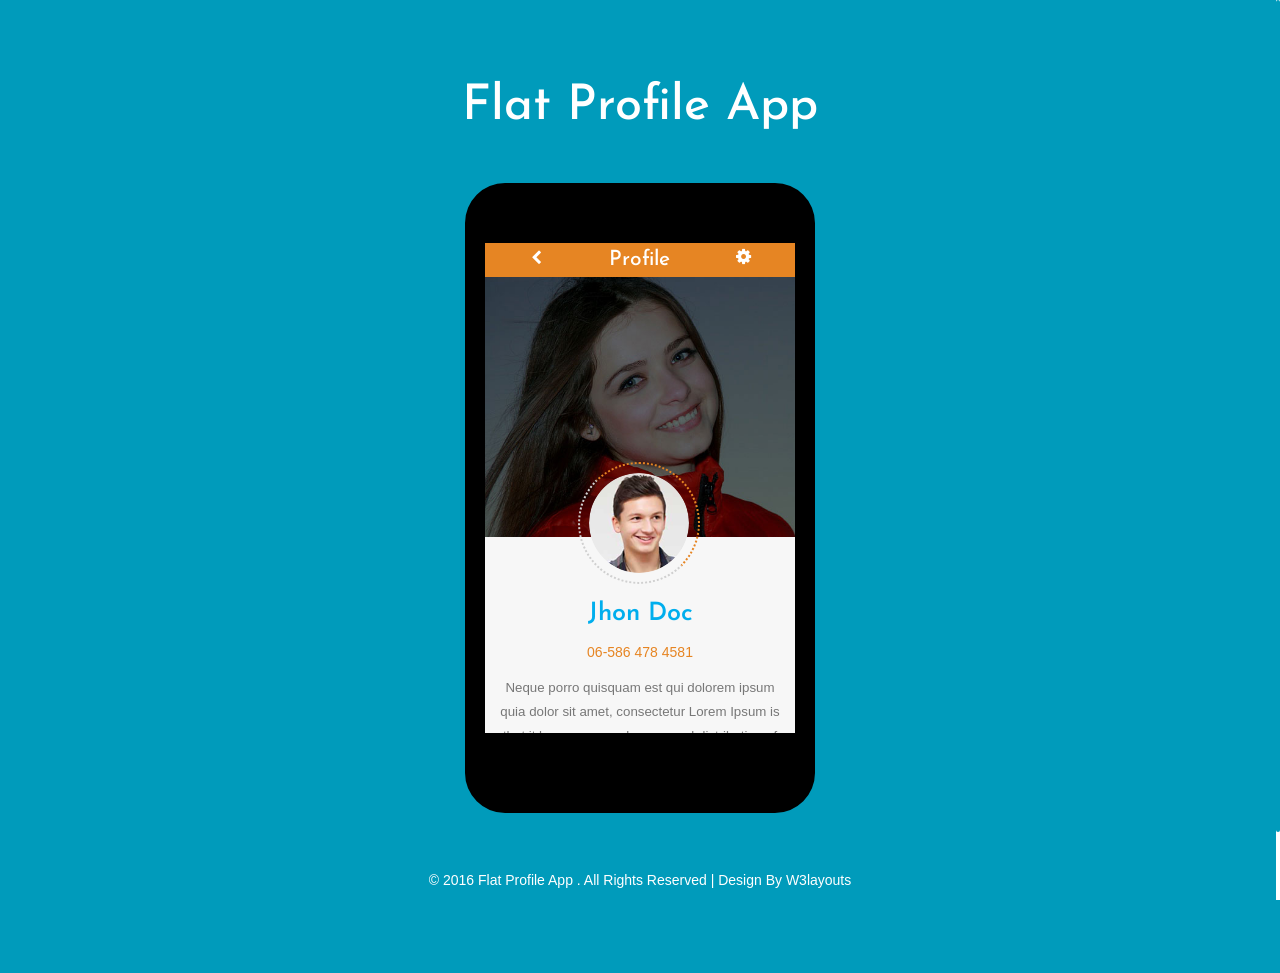
<file: iOS/TestFiles/sample prototype/Assets/flat_profile_app/web/index.html>
<!--A Design by W3layouts
Author: W3layout
Author URL: http://w3layouts.com
License: Creative Commons Attribution 3.0 Unported
License URL: http://creativecommons.org/licenses/by/3.0/
-->
<!DOCTYPE html>
<html lang="en">
    <head>
        <title>Flat Profile App A Mobile App Flat Bootstrap Responsive Website Template | Home :: w3layouts</title>
		<meta name="viewport" content="width=device-width, initial-scale=1">
		<meta http-equiv="Content-Type" content="text/html; charset=utf-8" />
		<meta name="keywords" content="Flat Profile App Responsive web template, Bootstrap Web Templates, Flat Web Templates, Android  Compatible web template, Smartphone Compatible web template, free webdesigns for Nokia, Samsung, LG, SonyEricsson, Motorola web design" />
		<script type="application/x-javascript"> addEventListener("load", function() {setTimeout(hideURLbar, 0); }, false); function hideURLbar(){ window.scrollTo(0,1); } </script>
		<meta charset utf="8">
        <!--font-awesome-css-->
           <link rel="stylesheet" href="css/font-awesome.min.css"> 
		<!--bootstrap-->
			<link href="css/bootstrap.min.css" rel="stylesheet" type="text/css">
		<!--custom css-->
			<link href="css/style.css" rel="stylesheet" type="text/css"/>
        <!--component-css-->
            
		<!--default-js-->
			<script src="js/jquery-2.1.4.min.js"></script>
		<!--bootstrap-js-->
			<script src="js/bootstrap.min.js"></script>
		<!--script-->
    		<link href='//fonts.googleapis.com/css?family=Josefin+Sans:400,700italic,700,600italic,400italic,600,300italic,300,100italic,100' rel='stylesheet' type='text/css'>
    </head>
    <body>
		<div class="fit_main">
			<h1 class="fit_tittle"><a href="index.html">Flat Profile App</a></h1>
			<div class="main_frame">
				<iframe class="frame-border" src="single.html" frameborder="0"></iframe>
			</div>
			<div class="footer">
				<p>&copy; 2016 Flat Profile App . All Rights Reserved | Design By <a href="http://w3layouts.com/">W3layouts</a> </p>
			</div>
		</div>
		<script src="js/jquery.nicescroll.js"></script>
<script src="js/scripts.js"></script>
    </body>
</html>
</file>
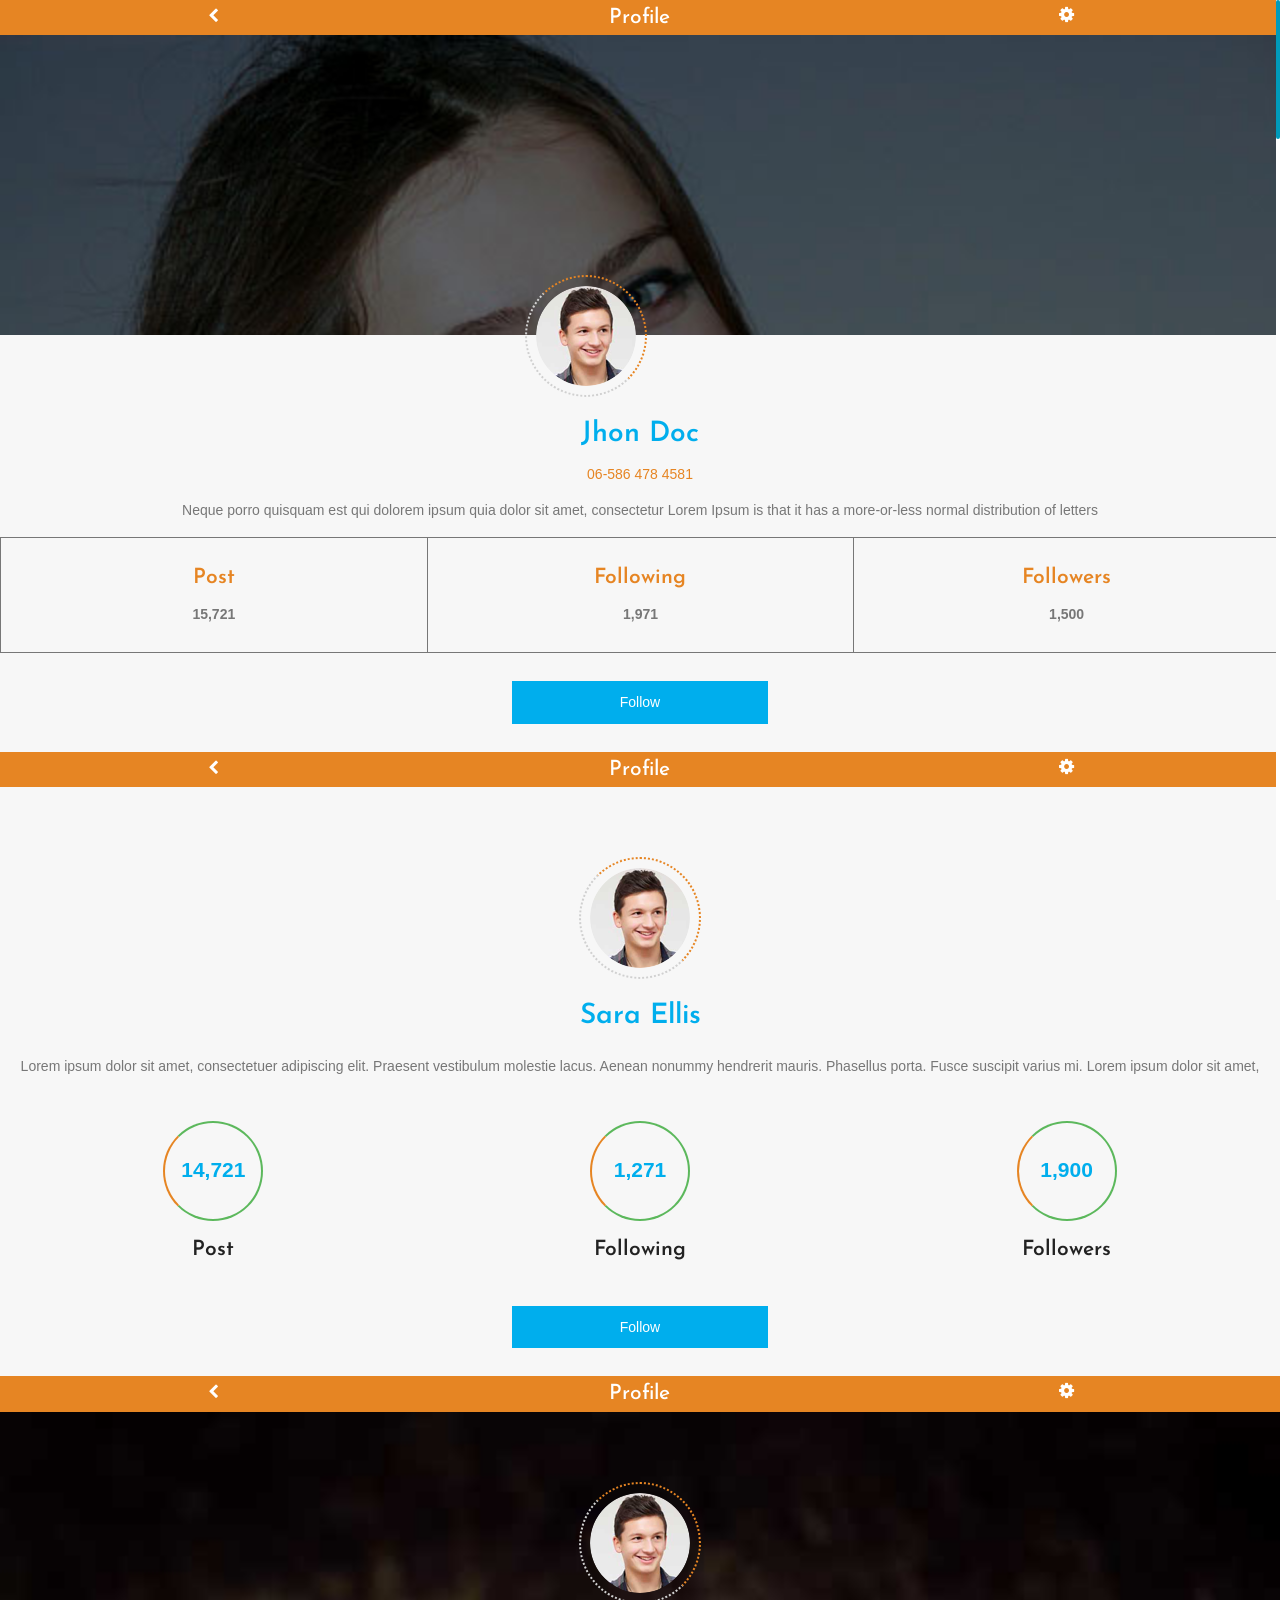
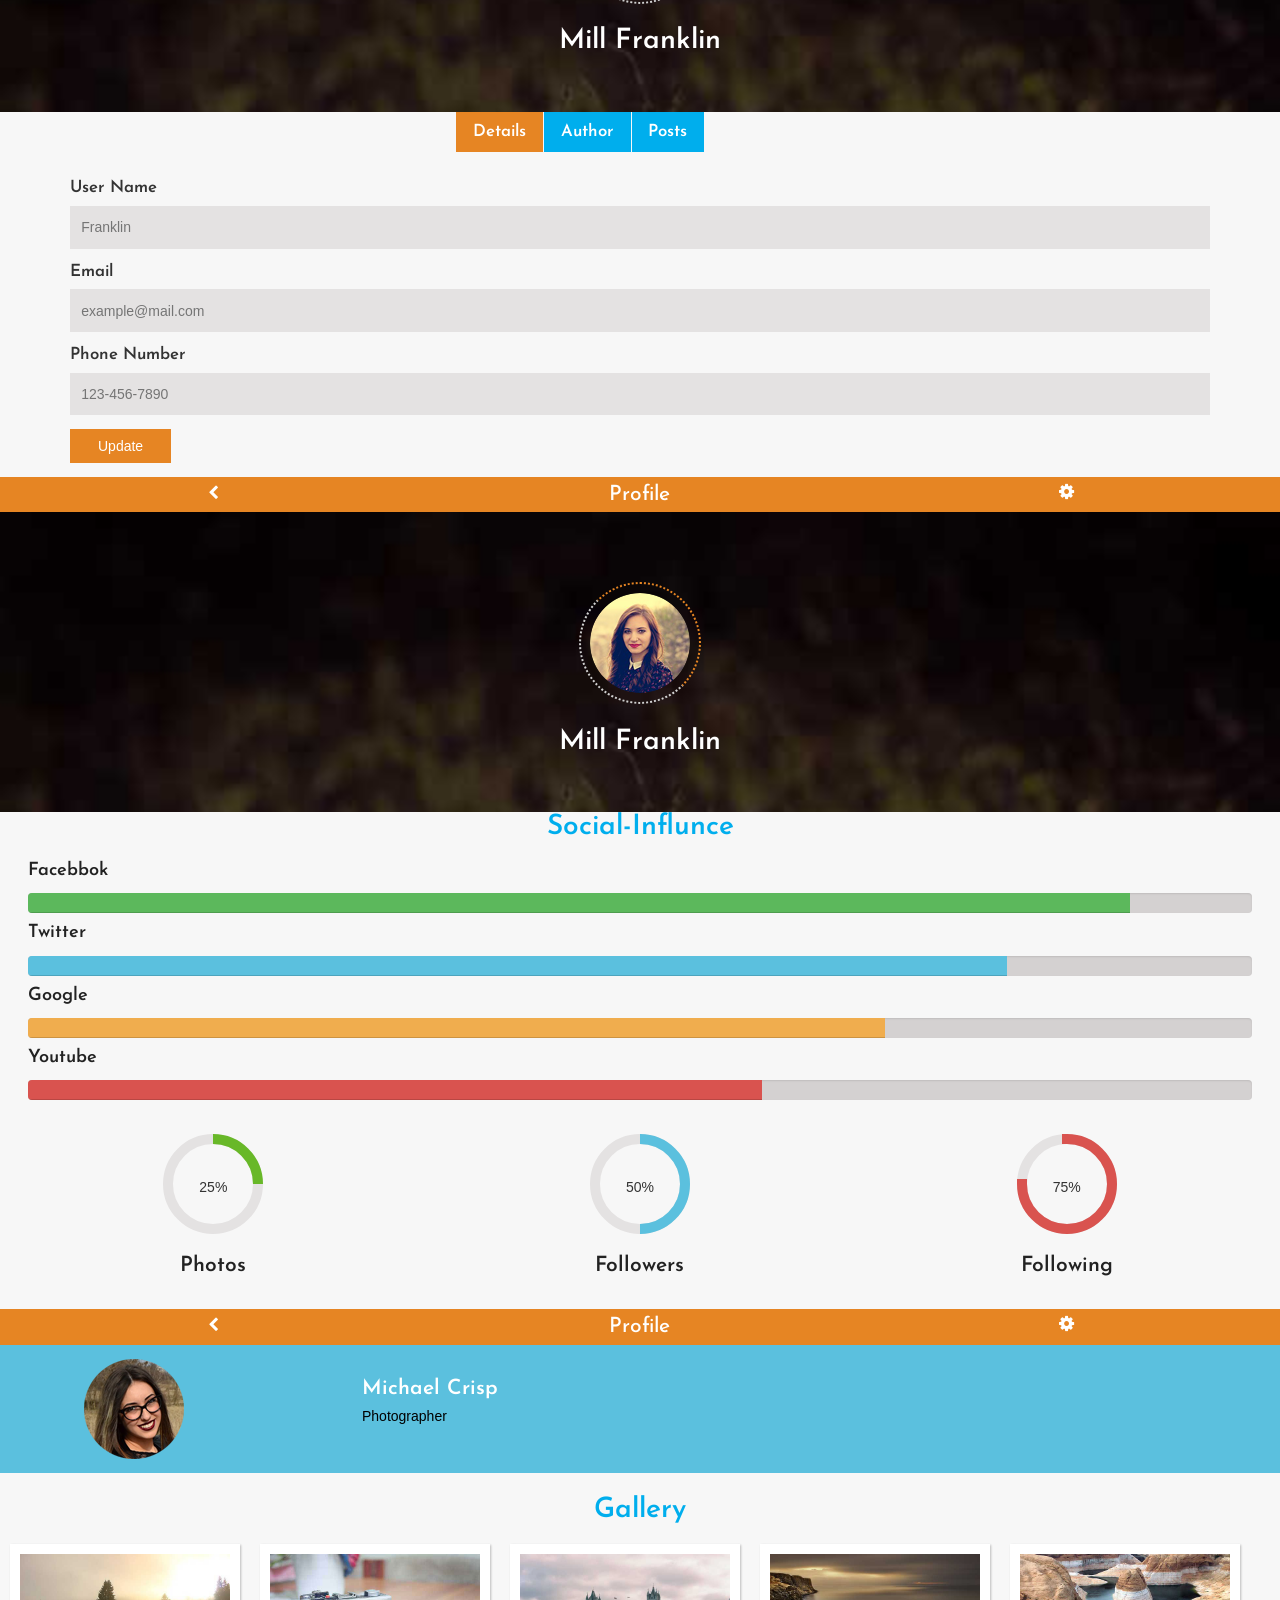
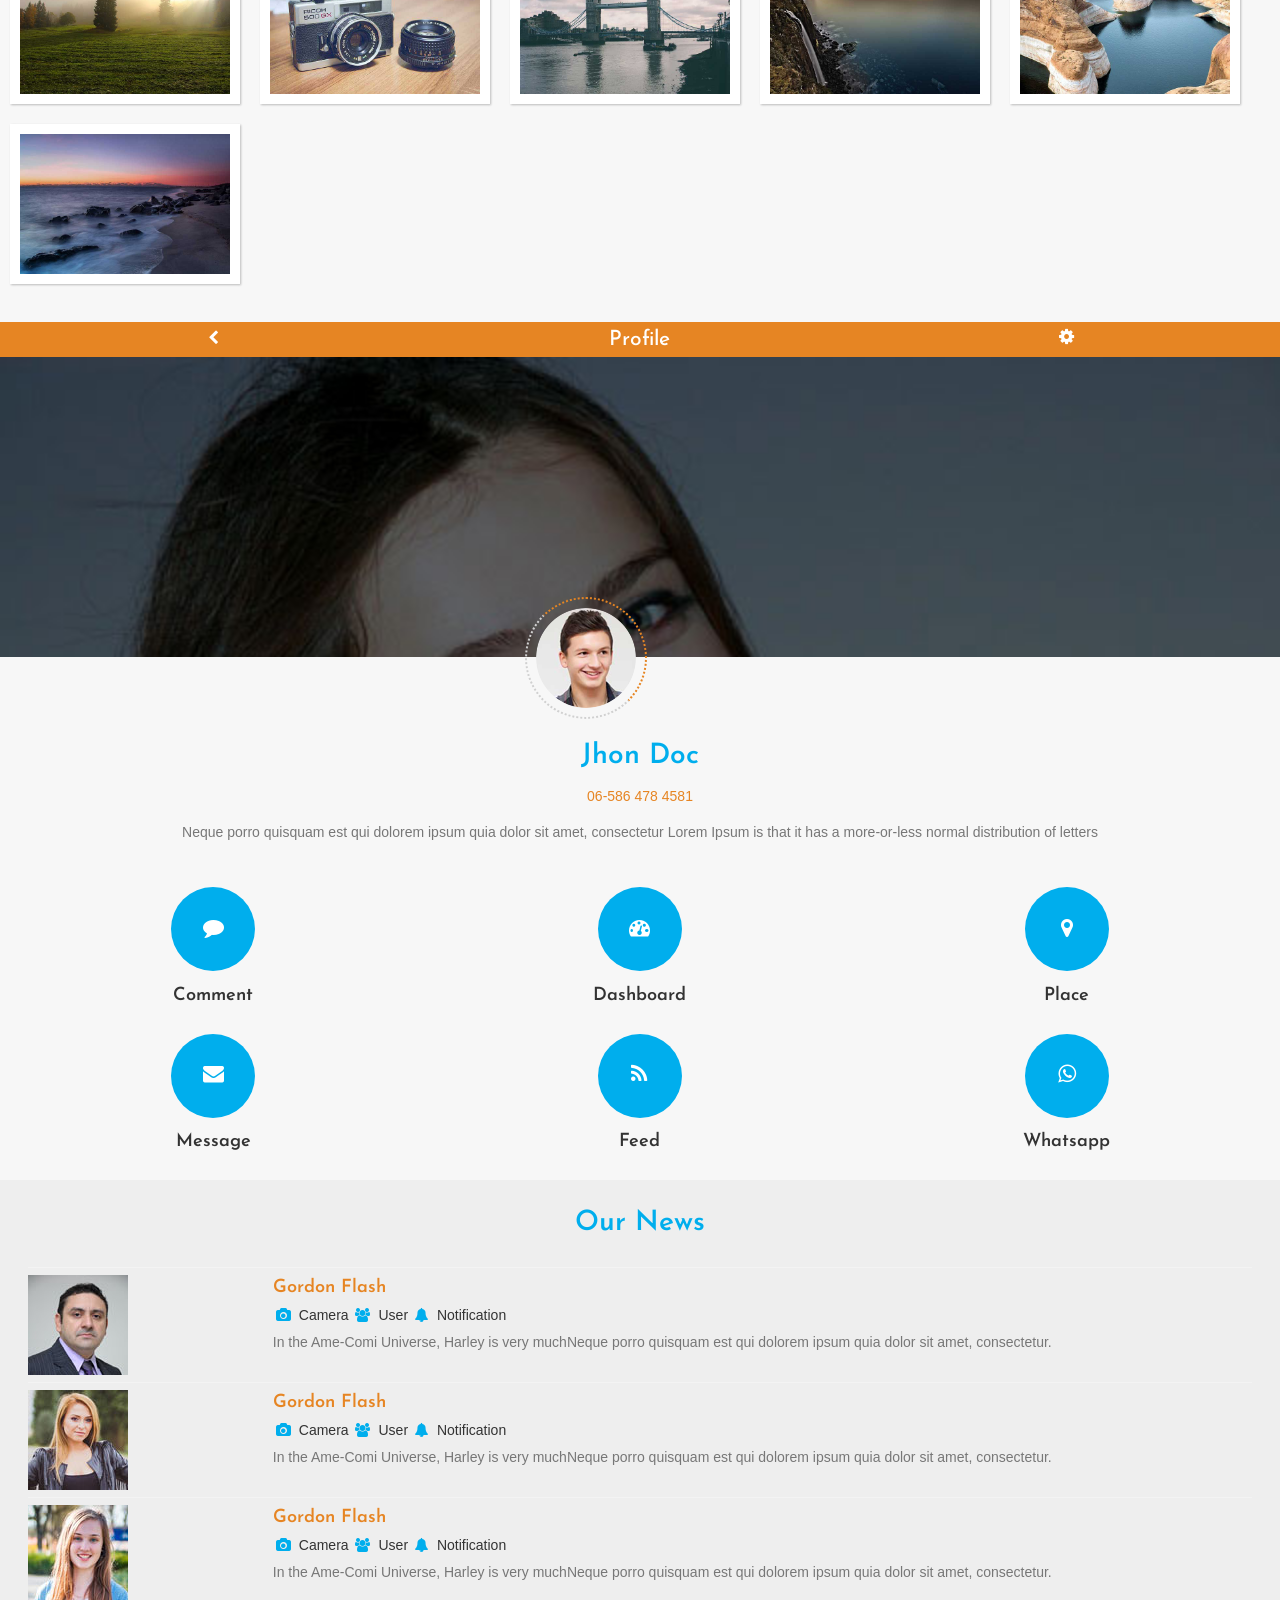
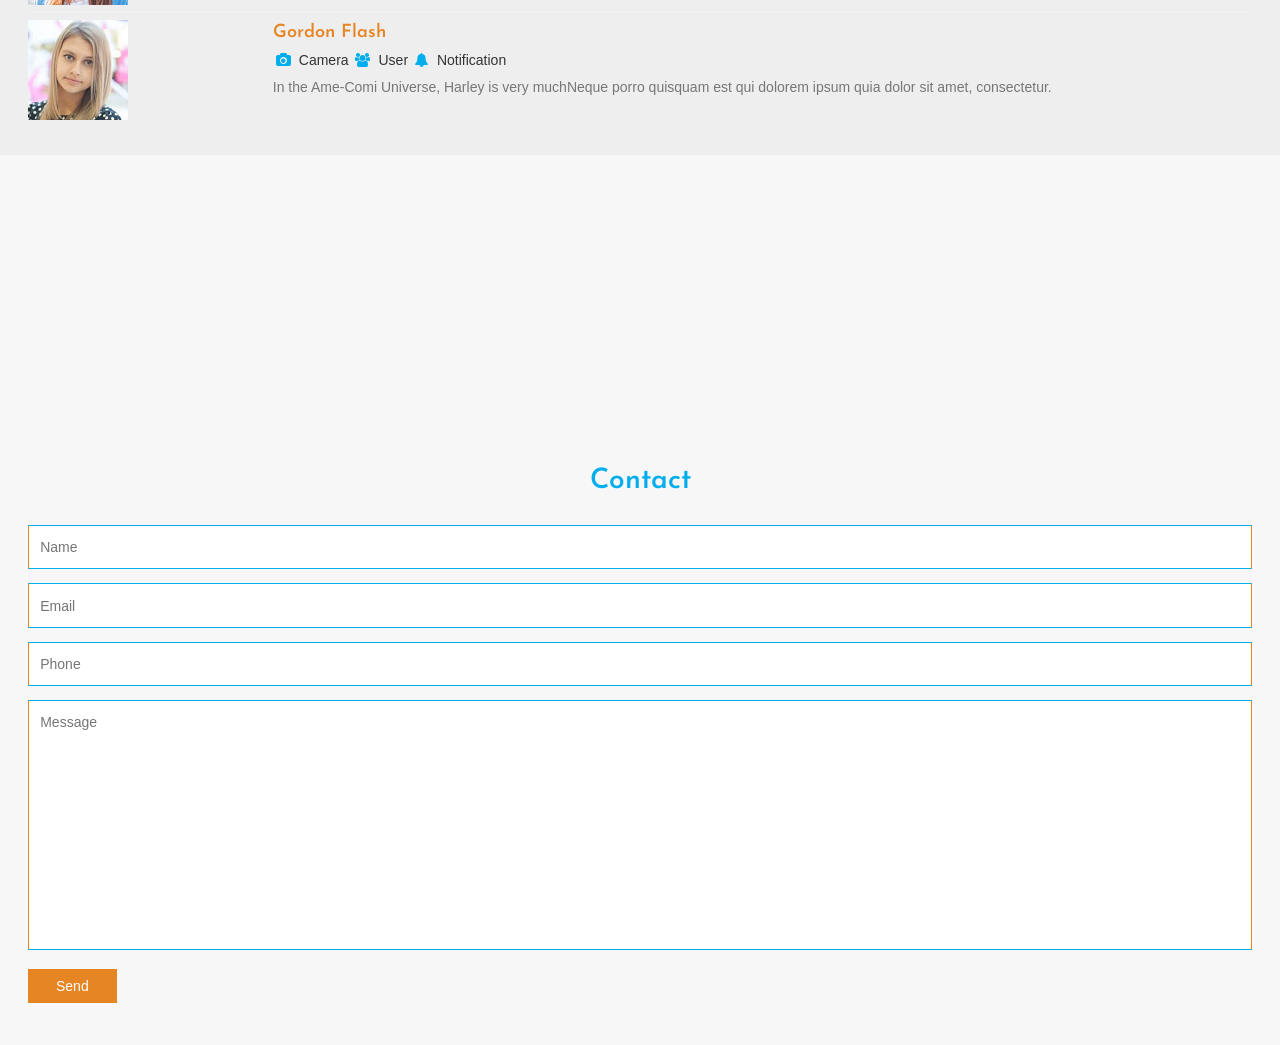
<file: iOS/TestFiles/sample prototype/Assets/flat_profile_app/web/single.html>
<!--A Design by W3layouts
Author: W3layout
Author URL: http://w3layouts.com
License: Creative Commons Attribution 3.0 Unported
License URL: http://creativecommons.org/licenses/by/3.0/
-->
<!DOCTYPE html>
<html lang="en">
<head>
<title>Flat Profile App A Mobile App Flat Bootstrap Responsive Website Template | Single :: w3layouts</title>
<meta name="viewport" content="width=device-width, initial-scale=1">
<meta http-equiv="Content-Type" content="text/html; charset=utf-8" />
<meta name="keywords" content="Flat Profile App Responsive web template, Bootstrap Web Templates, Flat Web Templates, Android  Compatible web template, Smartphone Compatible web template, free webdesigns for Nokia, Samsung, LG, SonyEricsson, Motorola web design" />
<script type="application/x-javascript"> addEventListener("load", function() {setTimeout(hideURLbar, 0); }, false); function hideURLbar(){ window.scrollTo(0,1); } </script>
<meta charset utf="8">
       <!--font-awsome-css-->
<link rel="stylesheet" href="css/font-awesome.min.css"> 
		<!--bootstrap-->
<link href="css/bootstrap.min.css" rel="stylesheet" type="text/css">
		<!--custom css-->
<link href="css/style.css" rel="stylesheet" type="text/css"/>
<!--component-css-->
<script src="js/jquery-2.1.4.min.js"></script>
<script src="js/bootstrap.min.js"></script>
			 <!--script-->
<script src="js/bigSlide.js"></script>
    <script>
		$(document).ready(function() {
		$('.menu-link').bigSlide();
	});
    </script>
            <!--script-->
<script src="js/responsiveslides.min.js"></script>
	 <script>
		$(function () {
		  $("#slider").responsiveSlides({
			auto: true,
			nav: true,
			speed: 500,
			namespace: "callbacks",
			pager: true,
		  });
		});
	  </script>
		<!--script-->
		<script src="js/pie-chart.js" type="text/javascript"></script>
 <script type="text/javascript">

        $(document).ready(function () {
           
			 $('#demo-pie-1').pieChart({
                barColor: '#68b828',
                trackColor: '#E4E2E2',
                lineCap: 'butt',
                lineWidth: 10,
                onStep: function (from, to, percent) {
                    $(this.element).find('.pie-value').text(Math.round(percent) + '%');
                }
            });

            $('#demo-pie-2').pieChart({
                barColor: '#5bc0de',
                trackColor: '#E4E2E2',
                lineCap: 'butt',
                lineWidth: 10,
                onStep: function (from, to, percent) {
                    $(this.element).find('.pie-value').text(Math.round(percent) + '%');
                }
            });

            $('#demo-pie-3').pieChart({
                barColor: '#d9534f',
                trackColor: '#E4E2E2',
                lineCap: 'square',
                lineWidth: 10,
                onStep: function (from, to, percent) {
                    $(this.element).find('.pie-value').text(Math.round(percent) + '%');
                }
            });

           
        });

    </script>
<link href='//fonts.googleapis.com/css?family=Josefin+Sans:400,700italic,700,600italic,400italic,600,300italic,300,100italic,100' rel='stylesheet' type='text/css'>
</head>
<body>
	<div class="body-back">
		<div class="masthead pdng-stn1">
			<div id="menu" class="panel" role="navigation">
				<div class="wrap-content">
					<div class="search">
						<form>
							<input type="search" value="Search" onfocus="this.value = '';" onblur="if (this.value == '') {this.value = 'Search';}" required="">
							<input type="submit" value=" ">
						</form>
					</div> 
					<div class="profile-menu text-center">
						<img class="img-circle border-effect" src="images/pic3.png" alt=" ">
							<h3>Robb Hatman</h3>
								<h4><a href="#">Admin</a></h4>
							<div class="social-icon">
							<ul>
								<li><a href="#" class="facebook"><i class="fa fa-facebook"></i> facebook</a></li>
								<li><a href="#" class="twitter"><i class="fa fa-twitter"></i> twitter</a></li>
								<li><a href="#" class="google"><i class="fa fa-google"></i> google</a></li>
							</ul>
							</div>
					</div>
				</div>
			</div>
			<div class="phone-box wrap push">
				<div class="menu-notify">
					<div class="profile-left">
						<a href="#menu" class="menu-link"><i class="fa fa-chevron-left"></i></a>
					</div>
					<div class="Profile-mid">
						<h5 class="pro-link">Profile</h5>
					</div>
					<div class="Profile-right">
						<div id="dd1" class="wrapper-dropdown-1" tabindex="1"><i class="fa fa-gear"></i>
							<ul class="dropdown">
								<li><a href="#">Edit Profile </a></li>
								<li><a href="#">Help</a></li>
								<li><a href="#">Activity log</a></li>
								<li><a href="#">Log Out</a></li>
							</ul>
								<script type="text/javascript">
															function DropDown(el) {
																this.dd = el;
																this.initEvents();
															}
															DropDown.prototype = {
																initEvents : function() {
																	var obj = this;
												
																	obj.dd.on('click', function(event){
																		$(this).toggleClass('active');
																		event.stopPropagation();
																	});	
																}
															}
															$(function() {
												
																var dd = new DropDown( $('#dd1') );
												
																$(document).click(function() {
																	// all dropdowns
																	$('.wrapper-dropdown-1').removeClass('active');
																});
												
															});
								</script>
						</div>
					</div>
					<div class="clearfix"></div>
				</div>
				<div class="detalis-grids">			
					<div class="details-grid">
					</div>
					<div class="details-shade">
						<div class="details-img">
							<img class="img-circle border-effect1" src="images/pic3.png" alt=" " />
						</div>
						<h3>jhon doc</h3>
						<span>06-586 478 4581</span>
						<p>Neque porro quisquam est qui dolorem ipsum quia dolor sit amet, consectetur Lorem Ipsum is that it has a more-or-less normal distribution of letters</p>
					</div>
					<div class="follow">
						<div class="follow-grids">
							<div class="col-sm-4 follow-left text-center">
								<h4>Post</h4>
								<p>15,721</p>
							</div>
							<div class="col-sm-4 follow-left text-center">
								<h4>Following</h4>
								<p>1,971</p>
							</div>
							<div class="col-sm-4 follow-left text-center">
								<h4>Followers</h4>
								<p>1,500</p>
							</div>
							<div class="clearfix"></div>
						</div>
						<a href="#" class="button hvr-sweep-to-bottom">Follow</a>
					</div>
				</div>
				<div class="menu-notify">
					<div class="profile-left">
						<a href="#menu" class="menu-link"><i class="fa fa-chevron-left"></i></a>
					</div>
					<div class="Profile-mid">
						<h5 class="pro-link">Profile</h5>
					</div>
					<div class="Profile-right">
						<div id="dd2" class="wrapper-dropdown-2" tabindex="1"><i class="fa fa-gear"></i>
							<ul class="dropdown">
								<li><a href="#">Edit Profile </a></li>
								<li><a href="#">Help</a></li>
								<li><a href="#">Activity log</a></li>
								<li><a href="#">Log Out</a></li>
							</ul>
								<script type="text/javascript">
															function DropDown(el) {
																this.dd = el;
																this.initEvents();
															}
															DropDown.prototype = {
																initEvents : function() {
																	var obj = this;
												
																	obj.dd.on('click', function(event){
																		$(this).toggleClass('active');
																		event.stopPropagation();
																	});	
																}
															}
															$(function() {
												
																var dd = new DropDown( $('#dd2') );
												
																$(document).click(function() {
																	// all dropdowns
																	$('.wrapper-dropdown-2').removeClass('active');
																});
												
															});
								</script>
						</div>
					</div>
					<div class="clearfix"></div>
				</div>
				<div class="profile-grids">
					<div class="slider">
						<div class="callbacks_container">
							<ul class="rslides" id="slider">
								<li>	
									<div class="caption">
									<img class="img-circle border-effect1" src="images/pic3.png" alt=" ">
										<h3>Sara Ellis</h3>
										<span>Lorem ipsum dolor sit amet, consectetuer adipiscing elit. Praesent vestibulum molestie lacus. Aenean nonummy hendrerit mauris. Phasellus porta. Fusce suscipit varius mi. Lorem ipsum dolor sit amet, </span>          
										<div class="follow-grds">
											<div class="col-sm-4 follow-grid">
												<div class="follow-top">
													<p>14,721</p>
												</div>
												<h4>Post</h4>
											</div>
											<div class="col-sm-4 follow-grid ">
												<div class="follow-top">
													<p>1,271</p>
												</div>
												<h4>Following</h4>
											</div>
											<div class="col-sm-4 follow-grid">
												<div class="follow-top">
													<p>1,900</p>
												</div>
												<h4>Followers</h4>
											</div>
											<div class="clearfix"></div>
										</div>
										<a href="#" class="button hvr-sweep-to-bottom">Follow</a>
									</div>
								</li>
								<li>
									<div class="caption">
										<img class="img-circle border-effect1" src="images/pic4.png" alt=" ">
										<h3>Victoria Parker</h3>  
										<span>Lorem ipsum dolor sit amet, consectetuer adipiscing elit. Praesent vestibulum molestie lacus. Aenean nonummy hendrerit mauris. Phasellus porta. Fusce suscipit varius mi. Lorem ipsum dolor sit amet, </span>          
										<div class="follow-grds">
											<div class="col-sm-4 follow-grid">
												<div class="follow-top">
													<p>20,021</p>
												</div>
												<h4>Post</h4>
											</div>
											<div class="col-sm-4 follow-grid">
												<div class="follow-top">
													<p>1,671</p>
												</div>
												<h4>Following</h4>
											</div>
											<div class="col-sm-4 follow-grid">
												<div class="follow-top">
													<p>1,300</p>
												</div>
												<h4>Followers</h4>
											</div>
											<div class="clearfix"></div>
										</div>
										<a href="#" class="button hvr-sweep-to-bottom">Follow</a>
									</div>
								</li>
								<li>	
									<div class="caption">
										<img class="img-circle border-effect1" src="images/pic5.png" alt=" ">
										<h3>Sara Ellis</h3>
										<span>Lorem ipsum dolor sit amet, consectetuer adipiscing elit. Praesent vestibulum molestie lacus. Aenean nonummy hendrerit mauris. Phasellus porta. Fusce suscipit varius mi. Lorem ipsum dolor sit amet, </span>          
										<div class="follow-grds">
											<div class="col-sm-4 follow-grid">
												<div class="follow-top">
													<p>15,721</p>
												</div>
												<h4>Post</h4>
											</div>
											<div class="col-sm-4 follow-grid">
												<div class="follow-top">
													<p>1,971</p>
												</div>
												<h4>Following</h4>
											</div>
											<div class="col-sm-4 follow-grid">
												<div class="follow-top">
													<p>1,500</p>
												</div>
												<h4>Followers</h4>
											</div>
											<div class="clearfix"></div>
										</div>
										<a href="#" class="button">Follow</a>
									</div>
								</li>
							</ul>
						</div>
					</div>
				</div>
				<div class="menu-notify">
					<div class="profile-left">
						<a href="#menu" class="menu-link"><i class="fa fa-chevron-left"></i></a>
					</div>
					<div class="Profile-mid">
						<h5 class="pro-link">Profile</h5>
					</div>
					<div class="Profile-right">
						<div id="dd4" class="wrapper-dropdown-4" tabindex="1"><i class="fa fa-gear"></i>
							<ul class="dropdown">
								<li><a href="#">Edit Profile </a></li>
								<li><a href="#">Help</a></li>
								<li><a href="#">Activity log</a></li>
								<li><a href="#">Log Out</a></li>
							</ul>
								<script type="text/javascript">
															function DropDown(el) {
																this.dd = el;
																this.initEvents();
															}
															DropDown.prototype = {
																initEvents : function() {
																	var obj = this;
												
																	obj.dd.on('click', function(event){
																		$(this).toggleClass('active');
																		event.stopPropagation();
																	});	
																}
															}
															$(function() {
												
																var dd = new DropDown( $('#dd4') );
												
																$(document).click(function() {
																	// all dropdowns
																	$('.wrapper-dropdown-4').removeClass('active');
																});
												
															});
								</script>
						</div>
					</div>
					<div class="clearfix"></div>
				</div>
				<!--tab-section-->
					<div class="profile-gids">
						<img class="img-circle border-effect1" src="images/pic3.png" alt=" ">
						<h3>Mill Franklin</h3>  
						<p></p>
					</div>
					<!---tab--->
						<div class="tab-prices">
						<div class="container">
							<div class="bs-example bs-example-tabs" role="tabpanel" data-example-id="togglable-tabs">
								<ul id="myTab" class="nav nav-tabs left-tab" role="tablist">
									<li role="presentation" class="active"><a href="#home" id="home-tab" role="tab" data-toggle="tab" aria-controls="home" aria-expanded="true">Details</a></li>
									<li role="presentation"><a href="#profile" role="tab" id="profile-tab" data-toggle="tab" aria-controls="profile">Author</a></li>
									<li role="presentation"><a href="#profile1" role="tab" id="profile1-tab" data-toggle="tab" aria-controls="profile1">Posts</a></li>
									</ul>
								<div id="myTabContent" class="tab-content">
									<div role="tabpanel" class="tab-pane fade in active" id="home" aria-labelledby="home-tab">
										<div class="profile-content">
											<form>
												<div>
												<h4>User Name</h4>	
												<input type="text" placeholder="Franklin" required="">
												</div>
												<div class="email">
												<h4>Email</h4>	
												<input type="text" placeholder="example@mail.com" required="">
												</div>
												<div>
												<h4>Phone Number</h4>	
												<input type="text" placeholder="123-456-7890" required="">
													<!--<ul class="radio">
														<li> <input type="radio" name="gender" value="male"> Male</li>
														<li><input type="radio" name="gender" value="female"> Female</li>
													</ul>-->
												<input type="submit" value="update">
												</div>
											</form>	
										</div>
									</div>
									<div role="tabpanel" class="tab-pane fade" id="profile" aria-labelledby="profile-tab">
										<div class="tab-grids tab1">
											<div class="col-sm-4 tab-grid">
											<img src="images/1.jpg" alt=" " class="img-responsive">
											</div>
											<div class="col-sm-8 tab-grid1">
												<div class="tab-left">
												<h3>Mill Franklin</h3>
												</div>
												<div class="tab-right">
													<ul>
														<li><a href="#"><i class="fa fa-facebook"></i></a></li>
														<li><a href="#"><i class="fa fa-twitter"></i></a></li>
														<li><a href="#"><i class="fa fa-google"></i></a></li>

													</ul>
												</div>
												<div class="clearfix"></div>
												<p>Lorem ipsum dolor sit amet, consectetuer adipiscing elit. Praesent vestibulum molestie lacus. Aenean nonummy hendrerit mauris. Phasellus porta. Fusce suscipit varius mi. Lorem ipsum dolor sit amet, </p>          
											</div>
											<div class="clearfix"></div>
										</div>
									</div>
									<div role="tabpanel" class="tab-pane fade" id="profile1" aria-labelledby="profile1-tab">
										<div class="tab-grids">
											<div class="col-sm-4 tab-grid">
											<img src="images/2.jpg" alt=" " class="img-responsive">
											</div>
											<div class="col-sm-8 tab-grid1">
												<div class="tab-left">
												<h3>James Robert</h3>
												</div>
												<div class="tab-right">
													<ul>
														<li><a href="#"><i class="fa fa-facebook"></i></a></li>
														<li><a href="#"><i class="fa fa-twitter"></i></a></li>
														<li><a href="#"><i class="fa fa-google"></i></a></li>

													</ul>
												</div>
												<div class="clearfix"></div>
												<p>Lorem ipsum dolor sit amet, consectetuer adipiscing elit. Praesent vestibulum molestie lacus. Aenean nonummy hendrerit mauris. Phasellus porta. Fusce suscipit varius mi. Lorem ipsum dolor sit amet, </p>          
											</div>
											<div class="clearfix"></div>
										</div>
										<div class="tab-grids">
											<div class="col-sm-4 tab-grid">
											<img src="images/1.jpg" alt=" " class="img-responsive">
											</div>
											<div class="col-sm-8 tab-grid1">
												<div class="tab-left">
												<h3>Mill Franklin</h3>
												</div>
												<div class="tab-right">
													<ul>
														<li><a href="#"><i class="fa fa-facebook"></i></a></li>
														<li><a href="#"><i class="fa fa-twitter"></i></a></li>
														<li><a href="#"><i class="fa fa-google"></i></a></li>

													</ul>
												</div>
												<div class="clearfix"></div>
												<p>Lorem ipsum dolor sit amet, consectetuer adipiscing elit. Praesent vestibulum molestie lacus. Aenean nonummy hendrerit mauris. Phasellus porta. Fusce suscipit varius mi. Lorem ipsum dolor sit amet, </p>          
											</div>
											<div class="clearfix"></div>
										</div>
										<div class="tab-grids tab1">
											<div class="col-sm-4 tab-grid">
											<img src="images/3.jpg" alt=" " class="img-responsive">
											</div>
											<div class="col-sm-8 tab-grid1">
												<div class="tab-left">
												<h3>Michael Crisp</h3>
												</div>
												<div class="tab-right">
													<ul>
														<li><a href="#"><i class="fa fa-facebook"></i></a></li>
														<li><a href="#"><i class="fa fa-twitter"></i></a></li>
														<li><a href="#"><i class="fa fa-google"></i></a></li>

													</ul>
												</div>
												<div class="clearfix"></div>
												<p>Lorem ipsum dolor sit amet, consectetuer adipiscing elit. Praesent vestibulum molestie lacus. Aenean nonummy hendrerit mauris. Phasellus porta. Fusce suscipit varius mi. Lorem ipsum dolor sit amet, </p>          
											</div>
											<div class="clearfix"></div>
										</div>
									</div>
								</div>
							</div>
						</div>
					</div>
					<!--tab-->
				<!--tab-section-->
				<!--profile-->
				<div class="menu-notify">
					<div class="profile-left">
						<a href="#menu" class="menu-link"><i class="fa fa-chevron-left"></i></a>
					</div>
					<div class="Profile-mid">
						<h5 class="pro-link">Profile</h5>
					</div>
					<div class="Profile-right">
						<div id="dd3" class="wrapper-dropdown-4" tabindex="1"><i class="fa fa-gear"></i>
							<ul class="dropdown">
								<li><a href="#">Edit Profile </a></li>
								<li><a href="#">Help</a></li>
								<li><a href="#">Activity log</a></li>
								<li><a href="#">Log Out</a></li>
							</ul>
								<script type="text/javascript">
															function DropDown(el) {
																this.dd = el;
																this.initEvents();
															}
															DropDown.prototype = {
																initEvents : function() {
																	var obj = this;
												
																	obj.dd.on('click', function(event){
																		$(this).toggleClass('active');
																		event.stopPropagation();
																	});	
																}
															}
															$(function() {
												
																var dd = new DropDown( $('#dd3') );
												
																$(document).click(function() {
																	// all dropdowns
																	$('.wrapper-dropdown-3').removeClass('active');
																});
												
															});
								</script>
						</div>
					</div>
					<div class="clearfix"></div>
				</div>
				<!--profile-grid-->
					<div class="profile-gids">
						<img class="img-circle border-effect1" src="images/pic4.png" alt=" ">
						<h3>Mill Franklin</h3>  
						<p></p>
					</div>
					<div class="social-influnce">
						<h3>social-influnce</h3>
						<h4>facebbok</h4>
							<div class="progress">
							  <div class="progress-bar progress-bar-success" role="progressbar" aria-valuenow="90" aria-valuemin="0" aria-valuemax="100" style="width: 90%">
								<span class="sr-only">40% Complete (success)</span>
							  </div>
							</div>
						<h4>twitter</h4>
						<div class="progress">
						  <div class="progress-bar progress-bar-info" role="progressbar" aria-valuenow="20" aria-valuemin="0" aria-valuemax="100" style="width: 80%">
							<span class="sr-only">20% Complete</span>
						  </div>
						</div>
						<h4>google</h4>
						<div class="progress">
						  <div class="progress-bar progress-bar-warning" role="progressbar" aria-valuenow="60" aria-valuemin="0" aria-valuemax="100" style="width: 70%">
							<span class="sr-only">60% Complete (warning)</span>
						  </div>
						</div>
						<h4>youtube</h4>
						<div class="progress">
						  <div class="progress-bar progress-bar-danger" role="progressbar" aria-valuenow="80" aria-valuemin="0" aria-valuemax="100" style="width: 60%">
							<span class="sr-only">80% Complete (danger)</span>
						  </div>
						</div>
					</div>
					<div class="skil-grids">
						<div class="col-sm-4 skil-grid">
							<div class="skil-top">
								<div id="demo-pie-1" class="pie-title-center" data-percent="25"> <span class="pie-value"></span> </div>
							</div>
							<h4>Photos</h4>
						</div>
						<div class="col-sm-4 skil-grid">
							<div class="skil-top2">
								<div id="demo-pie-2" class="pie-title-center" data-percent="50"> <span class="pie-value"></span> </div>
							</div>
							<h4>Followers</h4>
						</div>
						<div class="col-sm-4 skil-grid">
							<div class="skil-top3">
							<div id="demo-pie-3" class="pie-title-center" data-percent="75"> <span class="pie-value"></span> </div>
							</div>
							<h4>Following</h4>
						</div>
						<div class="clearfix"></div>
					</div>
				<!--profile-grid-->
				<div class="menu-notify">
					<div class="profile-left">
						<a href="#menu" class="menu-link"><i class="fa fa-chevron-left"></i></a>
					</div>
					<div class="Profile-mid">
						<h5 class="pro-link">Profile</h5>
					</div>
					<div class="Profile-right">
						<div id="dd5" class="wrapper-dropdown-4" tabindex="1"><i class="fa fa-gear"></i>
							<ul class="dropdown">
								<li><a href="#">Edit Profile </a></li>
								<li><a href="#">Help</a></li>
								<li><a href="#">Activity log</a></li>
								<li><a href="#">Log Out</a></li>
							</ul>
								<script type="text/javascript">
															function DropDown(el) {
																this.dd = el;
																this.initEvents();
															}
															DropDown.prototype = {
																initEvents : function() {
																	var obj = this;
												
																	obj.dd.on('click', function(event){
																		$(this).toggleClass('active');
																		event.stopPropagation();
																	});	
																}
															}
															$(function() {
												
																var dd = new DropDown( $('#dd5') );
												
																$(document).click(function() {
																	// all dropdowns
																	$('.wrapper-dropdown-5').removeClass('active');
																});
												
															});
								</script>
						</div>
					</div>
					<div class="clearfix"></div>
				</div>
				<div class="profile-grid5">
					<div class="profile-grid5-top">
						<div class="profile-grid5-left">
							<img src="images/pic5.png" alt=" ">
						</div>
						<div class="profile-grid5-right">
							<h4>Michael Crisp</h4>
							<p>Photographer</p>
						</div>
						<div class="clearfix"></div>
					</div>
					<div class="gallery">
						<h2>gallery</h2>
						<div class="col-md-4 port-grids view view-fourth">
							<img src="images/img1.jpg" class="img-responsive" alt=""/>
							<div class="mask">
								<p>profile</p>
							</div>
						</div>
						<div class="col-md-4 port-grids view view-fourth">
							<img src="images/img2.jpg" class="img-responsive" alt=""/>
							<div class="mask">
								<p>profile</p>
							</div>
						</div>
						<div class="col-md-4 port-grids view view-fourth">
							<img src="images/img3.jpg" class="img-responsive" alt=""/>
							<div class="mask">
								<p>profile</p>
							</div>
						</div>
						<div class="col-md-4 port-grids view view-fourth">
							<img src="images/img4.jpg" class="img-responsive" alt=""/>
							<div class="mask">
								<p>profile</p>
							</div>
						</div>
						<div class="col-md-4 port-grids view view-fourth">
							<img src="images/img5.jpg" class="img-responsive" alt=""/>
							<div class="mask">
								<p>profile</p>
							</div>
						</div>
						<div class="col-md-4 port-grids view view-fourth">
							<img src="images/img6.jpg" class="img-responsive" alt=""/>
							<div class="mask">
								<p>profile</p>
							</div>
						</div>
						<div class="clearfix"></div>
					</div>
				</div>
				<div class="menu-notify">
					<div class="profile-left">
						<a href="#menu" class="menu-link"><i class="fa fa-chevron-left"></i></a>
					</div>
					<div class="Profile-mid">
						<h5 class="pro-link">Profile</h5>
					</div>
					<div class="Profile-right">
						<div id="dd6" class="wrapper-dropdown-4" tabindex="1"><i class="fa fa-gear"></i>
							<ul class="dropdown">
								<li><a href="#">Edit Profile </a></li>
								<li><a href="#">Help</a></li>
								<li><a href="#">Activity log</a></li>
								<li><a href="#">Log Out</a></li>
							</ul>
								<script type="text/javascript">
															function DropDown(el) {
																this.dd = el;
																this.initEvents();
															}
															DropDown.prototype = {
																initEvents : function() {
																	var obj = this;
												
																	obj.dd.on('click', function(event){
																		$(this).toggleClass('active');
																		event.stopPropagation();
																	});	
																}
															}
															$(function() {
												
																var dd = new DropDown( $('#dd6') );
												
																$(document).click(function() {
																	// all dropdowns
																	$('.wrapper-dropdown-6').removeClass('active');
																});
												
															});
								</script>
						</div>
					</div>
					<div class="clearfix"></div>
				</div>
				<div class="detalis-grids">			
					<div class="details-grid">
					</div>
					<div class="details-shade">
						<div class="details-img">
							<img class="img-circle border-effect1" src="images/pic3.png" alt=" " />
						</div>
						<h3>jhon doc</h3>
						<span>06-586 478 4581</span>
						<p>Neque porro quisquam est qui dolorem ipsum quia dolor sit amet, consectetur Lorem Ipsum is that it has a more-or-less normal distribution of letters</p>
					</div>
					<div class="icons">
						<div class="icons-grids">
							<div class="col-sm-4 icons-grid">
								<div class="icon1">
									<i class="fa fa-comment"></i>
								</div>
								<h5>comment</h5>
							</div>
							<div class="col-sm-4 icons-grid">
								<div class="icon1">
								<i class="fa fa-dashboard"></i>
								</div>
								<h5>dashboard</h5>
							</div>
							<div class="col-sm-4 icons-grid">
									<div class="icon1">
									<i class="fa fa-map-marker"></i>
									</div>
								<h5>place</h5>
							</div>
							<div class="clearfix"></div>
						</div>
						<div class="icons-grids">
							<div class="col-sm-4 icons-grid">
								<div class="icon1">
									<i class="fa fa-envelope"></i>
								</div>
								<h5>message</h5>
							</div>
							<div class="col-sm-4 icons-grid">
								<div class="icon1">
								<i class="fa fa-feed"></i>
								</div>
								<h5>feed</h5>
							</div>
							<div class="col-sm-4 icons-grid">
									<div class="icon1">
									<i class="fa fa-whatsapp"></i>
									</div>
								<h5>whatsapp</h5>
							</div>
							<div class="clearfix"></div>
						</div>
					</div>
					<div class="posts-grids">
						<h2>Our news</h2>
							<div class="post-grid1">
								<div class="post-pic">
								    <img src="images/n1.jpg" class="img-responsive" alt="">
								</div>
								<div class="post-pic-text">
									<a href="#">Gordon Flash</a>
										<ul class="comt">
											<li><i class="fa fa-camera"></i>camera</li>
											<li><i class="fa fa-users"></i>user</li>
											<li><i class="fa fa-bell"></i>notification</li>
										</ul>
										 <p>In the Ame-Comi Universe, Harley is very muchNeque porro quisquam est qui dolorem ipsum quia dolor sit amet, consectetur.</p>
								</div>
								<div class="clearfix"></div>
							</div><div class="post-grid1">
								<div class="post-pic">
								    <img src="images/n2.jpg" class="img-responsive" alt="">
								</div>
								<div class="post-pic-text">
									<a href="#">Gordon Flash</a>
										<ul class="comt">
											<li><i class="fa fa-camera"></i>camera</li>
											<li><i class="fa fa-users"></i>user</li>
											<li><i class="fa fa-bell"></i>notification</li>
										</ul>
										 <p>In the Ame-Comi Universe, Harley is very muchNeque porro quisquam est qui dolorem ipsum quia dolor sit amet, consectetur.</p>
								</div>
								<div class="clearfix"></div>
							</div>
							<div class="post-grid1">
								<div class="post-pic">
								    <img src="images/n3.jpg" class="img-responsive" alt="">
								</div>
								<div class="post-pic-text">
									<a href="#">Gordon Flash</a>
										<ul class="comt">
											<li><i class="fa fa-camera"></i>camera</li>
											<li><i class="fa fa-users"></i>user</li>
											<li><i class="fa fa-bell"></i>notification</li>
										</ul>
										 <p>In the Ame-Comi Universe, Harley is very muchNeque porro quisquam est qui dolorem ipsum quia dolor sit amet, consectetur.</p>
								</div>
								<div class="clearfix"></div>
							</div>
							<div class="post-grid1">
								<div class="post-pic">
								    <img src="images/n4.jpg" class="img-responsive" alt="">
								</div>
								<div class="post-pic-text">
									<a href="#">Gordon Flash</a>
										<ul class="comt">
											<li><i class="fa fa-camera"></i>camera</li>
											<li><i class="fa fa-users"></i>user</li>
											<li><i class="fa fa-bell"></i>notification</li>
										</ul>
										 <p>In the Ame-Comi Universe, Harley is very muchNeque porro quisquam est qui dolorem ipsum quia dolor sit amet, consectetur.</p>
								</div>
								<div class="clearfix"></div>
							</div>
										   
					</div>
					<div class="google-map">
					<iframe src="https://www.google.com/maps/embed?pb=!1m18!1m12!1m3!1d130575973.84343986!2d177.81913316568418!3d2.8560417748882556!2m3!1f0!2f0!3f0!3m2!1i1024!2i768!4f13.1!3m3!1m2!1s0x54eab584e432360b%3A0x1c3bb99243deb742!2sUnited+States!5e0!3m2!1sen!2sin!4v1458889467193"  frameborder="0" style="border:0" allowfullscreen></iframe>
					</div>
					<div class="contact">
						<h2>contact</h2>
						<form>
							<input type="text" placeholder="Name" required="">
							<input type="text" class="mail" placeholder="Email" required="">
							<input type="text" placeholder="Phone" required="">
							<textarea placeholder="Message"></textarea>
							<input type="submit" value="send">
						</form>
					</div>
				</div>
			</div>
		</div>
	</div>
<script src="js/jquery.nicescroll.js"></script>
<script src="js/scripts.js"></script>
</body>
</html>
</file>
<file: iOS/TestFiles/sample prototype/Assets/flat_profile_app/web/css/style.css>
/*
Author: W3layout
Author URL: http://w3layouts.com
License: Creative Commons Attribution 3.0 Unported
License URL: http://creativecommons.org/licenses/by/3.0/
*/
h4, h5, h6,
h1, h2, h3 {margin: 0;}
ul, ol, li{margin: 0; padding: 0;}
p {margin: 0;padding: 0;}
body{	
	background:#009bbb;
	font-family: 'Open Sans', sans-serif;
	margin:0;
	background-size:cover;
	padding:0;
}
/*--fonts--*/
h1,h2,h3,h4,h5,h6{
       font-family: 'Josefin Sans', sans-serif; 
}
.side-nav.leftside-navigation {
    top: 64px;
    overflow: hidden;
}
.frame-border {
    width: 350px;
    height: 630px;
    outline: none;
    border: solid 20px #000000;
    border-radius: 40px;
    border-bottom: solid 80px #000;
    border-top: solid 60px #000;
}
h1.fit_tittle a{
	text-decoration:none;
	color:#fff;
	text-align:center;
}
h1.fit_tittle{
	text-align:center;
	margin-bottom:1em;	
	font-size:3.5em;
    text-transform: capitalize;
	font-family: 'Josefin Sans', sans-serif;
}
.fit_main{
	padding:80px 0;
}
.footer p{
	color:#fff;
	font-size:14px;
	line-height:1.8em;
	text-align:center;
	margin-top:50px;
}
.footer p a{
	color:#fff;
}
.footer p a:hover{
text-decoration:underline;
}
/*--status-bar--*/
.body-back{
    background: #f7f7f7;
	font-family: 'Open Sans', sans-serif;
    margin: 0;

	}
.phn-status-bar{
    padding: 5px 0;
    background: #e68523 !important;
}
.float-stn1{
    width: 33.3333333%;
    float: left;
}
.wrap {
position:relative;
}

.re-styl1 {
    color: #fff;
    font-size: 16px;
}
.time {
    text-align: center;
}
.time p {
    color: #fff;
    font-family: sans-serif;
    font-weight: 300;
    font-size: 15px;
}
.blutot-battery ul {
    list-style-type: none;
}
.blutot-battery ul li {
    display: inline-block;
}
.blutot-battery {
    text-align: center;
}
.blutot-battery li {
    color: #fff;
    font-family: sans-serif;
    font-weight: 300;
    font-size: 15px;
}
.fitness-app{
    background:#5d345a !important;
	}
.fitness-app h1{
	font-size:36px;
	text-align:center;
	display:none;
}
.fitness-app h1 a {
    color: #fff;
    text-decoration: none;
}
.clock ul li { 
    display: inline;
    font-size: 15px;
    text-align: center;
    color: #fff; 
}
.Profile-mid {
    float: left;
    width: 33.333%;
    text-align: center;
}
.profile-left {
    float: left;
    width: 33.3333%;
    text-align: center;
}
h5.pro-link {
    text-align: center;
    color: #fff;
    font-size: 21px;
}
.Profile-right {
    float: right;
    width: 33.3333%;
    text-align: center;
}
.Profile-right i{
    font-size: 18px;
    color: #fff;
}
.profile-left i{
    font-size: 15px;
    color: #fff;
}
.wrapper-dropdown-2,.wrapper-dropdown-3,.wrapper-dropdown-1,.wrapper-dropdown-4,.wrapper-dropdown-5,.wrapper-dropdown-6 {
    position: relative;
	outline: none;
    cursor: pointer;
}
.wrapper-dropdown-1 .dropdown ,.wrapper-dropdown-3 .dropdown,.wrapper-dropdown-4 .dropdown,.wrapper-dropdown-2 .dropdown ,.wrapper-dropdown-5 .dropdown {
	width:171px;
	top:29px;
    position: absolute;
    right: 17%;
    -webkit-transition: all 0.5s ease-out;
    -moz-transition: all 0.5s ease-out;
    -ms-transition: all 0.5s ease-out;
    -o-transition: all 0.5s ease-out;
    transition: all 0.5s ease-out;
    list-style: none;
    z-index:999;
    background-color: #FFF;
	-webkit-box-shadow: 0px 1px 5px rgba(0, 0, 0, 0.47);
	-moz-box-shadow: 0px 1px 5px rgba(0, 0, 0, 0.47);
	-o-box-shadow: 0px 1px 5px rgba(0, 0, 0, 0.47);
	box-shadow: 0px 1px 5px rgba(0, 0, 0, 0.47);
    max-height: 0;
    overflow: hidden;
}

.wrapper-dropdown .dropdown li {
    position: relative; /* Enable absolute positioning for checkboxes */
}
.wrapper-dropdown-1 .dropdown li,.wrapper-dropdown-2 .dropdown li,.wrapper-dropdown-3 .dropdown li,.wrapper-dropdown-4 .dropdown li,.wrapper-dropdown-5 .dropdown li,.wrapper-dropdown-6 .dropdown li{
	border-bottom: 1px solid #F0F0F0;
	float: none;
	margin: 0;
	width: 100%;
    text-align: left;
}
.wrapper-dropdown-1 .dropdown li,.wrapper-dropdown-3 .dropdown li,.wrapper-dropdown-4 .dropdown li,.wrapper-dropdown-2 .dropdown li,.wrapper-dropdown-5 .dropdown li,.wrapper-dropdown-6 .dropdown li{
	padding:8px;
}
.wrapper-dropdown-1 .dropdown li:hover,.wrapper-dropdown-2 .dropdown li:hover ,.wrapper-dropdown-3 .dropdown li:hover ,.wrapper-dropdown-4 .dropdown li:hover,.wrapper-dropdown-5 .dropdown li:hover ,.wrapper-dropdown-6 .dropdown li:hover  {
	background:#FDFDFD;
}

.wrapper-dropdown-1 .dropdown li:last-child,.wrapper-dropdown-3 .dropdown li:last-child,.wrapper-dropdown-2 .dropdown li:last-child,.wrapper-dropdown-4 .dropdown li:last-child,.wrapper-dropdown-5 .dropdown li:last-child,.wrapper-dropdown-6 .dropdown li:last-child{
	border-bottom:none;
}
.wrapper-dropdown-1 .dropdown li a,.wrapper-dropdown-2 .dropdown li a,.wrapper-dropdown-3 .dropdown li a ,.wrapper-dropdown-4 .dropdown li a ,.wrapper-dropdown-5 .dropdown li a,.wrapper-dropdown-6 .dropdown li a{
    display: block;
	text-decoration: none;
	color:#232323;
	-webkit-transition: all 0.3s ease-out;
	-moz-transition: all 0.3s ease-out;
	-ms-transition: all 0.3s ease-out;
	-o-transition: all 0.3s ease-out;
	transition: all 0.3s ease-out;
	border-radius: 0;
    border: none;
}
.wrapper-dropdown-1 .dropdown li a:hover, .wrapper-dropdown-2 .dropdown li a:hover, .wrapper-dropdown-3 .dropdown li a:hover, .wrapper-dropdown-4 .dropdown li a:hover, .wrapper-dropdown-5 .dropdown li a:hover{
	color:#e68523;
}
/* Active state */
.wrapper-dropdown-1.active:after,.wrapper-dropdown-2.active:after,.wrapper-dropdown-3.active:after,.wrapper-dropdown-4.active:after,.wrapper-dropdown-5.active:after{
    border-width: 0 6px 6px 6px;
}
.wrapper-dropdown-1.active .dropdown,.wrapper-dropdown-2.active .dropdown,.wrapper-dropdown-3.active .dropdown ,.wrapper-dropdown-4.active .dropdown,.wrapper-dropdown-5.active .dropdown {
   max-height: 400px;
}

.Profile-right span{
	color:#fff;
	font-size:15px;
	right:0;
}
.menu-notify {
    padding: 6px 0;
    background: #e68523 !important;
}

.panel {
    margin-bottom: 0px;
    background: #313335;
    width: auto;
    height: 780px !important;
    width: 15.625em !important;
    border: 0 solid transparent !important;
    border-radius: 0 !important;
    -webkit-box-shadow: none !important;
    box-shadow: none !important;
    text-align: left;
    padding: 34px 0px 0px;
	z-index:999;
}
.search {
    background: #e68523;
}
.search input[type="search"] {
    border: none;
    outline: none;
    padding: 5px 0px 5px 12px;
    font-size: 14px;
    color: #fff;
    background: none;
    width: 82%;
}
.search form input[type="submit"]{
  background: url(../images/search.png) no-repeat 8px 9px;
  width: 33px;
  height: 32px;
  border: none;
  margin: 0 0 0 -4px;
  padding:0;
  border:none;
  outline:none;
}
.profile-menu img{
	width:46%;
}
.profile-menu{
	margin:25px 0;
}
.profile-menu h3 {
    color: #fff;
    font-size: 1.8em;
    margin: 20px 0 10px;
	font-weight:600;
}
.profile-menu a {
   color: #fff;
    font-size: 1em;
    text-decoration: none;
}
.wrap-content {
    width: 87%;
    margin: 0 auto;
}
.pro-menu {
    margin-top: 30px;
}
.social-icon {
    margin-top: 2em;
}
.social-icon ul li {
    list-style: none;
	text-align: left; 
	font-size: 1em;
}
a.facebook {
    background: #244384;
    display: block;
    padding: 0.5em 0;
    color: #fff;
	text-decoration: none;
	 transition:0.5s all;
 -webkit-transition:0.5s all;
 -moz-transition:0.5s all;
 -o-transition:0.5s all;
 -ms-transition:0.5s all;
}
a.facebook:hover {
    background: #435988;
}
a.twitter:hover {
    background: #1896C3;
}
a.google:hover {
    background: #BB3538;
}
a.twitter {
    background: #00aeed;
    display: block;
    padding: 0.5em;
    color: #fff;
	text-decoration: none;
	margin: 0.5em 0;
	 transition:0.5s all;
 -webkit-transition:0.5s all;
 -moz-transition:0.5s all;
 -o-transition:0.5s all;
 -ms-transition:0.5s all;
}
a.google {
    background: #db3236;
    display: block;
    padding: 0.5em 0;
    color: #fff;
	text-decoration: none;
	 transition:0.5s all;
 -webkit-transition:0.5s all;
 -moz-transition:0.5s all;
 -o-transition:0.5s all;
 -ms-transition:0.5s all;
}
i.fa.fa-facebook {
       margin: 0em 1.5em 0em 1.5em;
}i.fa.fa-twitter {
        margin: 0em 1.5em 0em 1.5em;
}
i.fa.fa-google {
      margin: 0em 1.5em 0em 1.5em;
}
.details-grid {
    background: url(../images/pic2.jpg) no-repeat 0px 0px;
    background-size: cover;
    -webkit-background-size: cover;
    -moz-background-size: cover;
    -ms-background-size: cover;
    -o-background-size: cover;
	    min-height: 300px;
}
.border-effect {
    border: 2px solid #e68523;
    padding: 9px;
    border-left: 2px solid #D0D0D0;
    border-bottom: 2px solid #D0D0D0;
}
.details-shade{
	text-align:center;
	position: relative; 
}
.details-img {
    position: absolute;
    left: 41%;
    top: -32%;
}
.border-effect1 {
    border: 2px dotted#e68523;
    padding: 9px;
    border-left: 2px dotted #D0D0D0;
    border-bottom: 2px dotted #D0D0D0;
}
.details-shade h3 {
    padding-top: 3em;
    font-size: 2em;
    text-transform: capitalize;
    font-weight: 600;
	    color: #00AEED;
}
.details-shade span {
    font-size: 1em;
    padding: 1em 0;
    display: block;
    color: #E68523;
}
.details-shade p {
    font-size: 1em;
   line-height:1.8em;
    color: #777;
}
.follow-left h4 {
    color: #E68523;
    margin-bottom: 15px;
    font-size: 1.5em;
    font-weight: 600;
}
.follow-left p {
    font-size: 1em;
    color: #777;
    font-weight: 600;
}
.follow-grids {
    border-top: 1px solid#777;
    border-bottom: 1px solid#777;
    margin-top: 1em;
}
.follow-left{
    border-left: 1px solid#777;
    padding: 2em 0;
}
.follow-left:nth-child(3) {
    border-right: 1px solid#777;
}
a.button {
    text-align: center;
    display: block;
    margin: 2em auto;
    background: #00AEED;
    width: 20%;
    padding: 0.8em 0;
    color: #fff;
    text-decoration: none;
    font-size: 1em;
}

/* Sweep To Bottom */
.hvr-sweep-to-bottom {
  display: inline-block;
  vertical-align: middle;
  -webkit-transform: translateZ(0);
  transform: translateZ(0);
  box-shadow: 0 0 1px rgba(0, 0, 0, 0);
  -webkit-backface-visibility: hidden;
  backface-visibility: hidden;
  -moz-osx-font-smoothing: grayscale;
  position: relative;
  -webkit-transition-property: color;
  transition-property: color;
  -webkit-transition-duration: 0.3s;
  transition-duration: 0.3s;
}
.hvr-sweep-to-bottom:before {
  content: "";
  position: absolute;
  z-index: -1;
  top: 0;
  left: 0;
  right: 0;
  bottom: 0;
  background: #e68523 ;
  -webkit-transform: scaleY(0);
  transform: scaleY(0);
  -webkit-transform-origin: 50% 0;
  transform-origin: 50% 0;
  -webkit-transition-property: transform;
  transition-property: transform;
  -webkit-transition-duration: 0.3s;
  transition-duration: 0.3s;
  -webkit-transition-timing-function: ease-out;
  transition-timing-function: ease-out;
}
.hvr-sweep-to-bottom:hover, .hvr-sweep-to-bottom:focus, .hvr-sweep-to-bottom:active {
  color: white;
}
.hvr-sweep-to-bottom:hover:before, .hvr-sweep-to-bottom:focus:before, .hvr-sweep-to-bottom:active:before {
  -webkit-transform: scaleY(1);
  transform: scaleY(1);
}

.rslides {
  position: relative;
  list-style: none;
  overflow: hidden;
  width: 100%;
  padding: 0;
  margin: 0;
  }
.caption {
    text-align: center;
	margin-top:5em;
}
.caption h3{
      color: #00AEED;
  font-size: 2em;
  text-transform:capitalize;
  font-weight: 600;
  margin: 0.8em 0;
}
.caption h4{
  color: #222;
  font-size: 1.5em;
  text-transform:capitalize;
  font-weight: 600;
  margin: 0.8em 0;
}
.caption span {
    color: #777;
    font-size: 1em;
    line-height: 1.8em;
}
.caption p {
    color: #00AEED;
    font-size: 1.5em;
    line-height: 1.8em;
    font-weight: 600;
}
.rslides li {
  -webkit-backface-visibility: hidden;
  position: absolute;
  display: none;
  width: 100%;
  left: 0;
  top: 0;
  }
.rslides li:first-child {
  position: relative;
  display: block;
  float: left;
  }
.callbacks_tabs a:after {
	content: "\f111";
	font-size: 0;
	font-family: FontAwesome;
	visibility: visible;
	display: block;
	height: 8px;
	width: 8px;
	display: inline-block;
	border: 2px solid #fff;
	border-radius:50%;
	background:#fff;
}
.callbacks_here a:after{
	border: 2px solid #FFF;
	background:transparent;
}
.callbacks_tabs a{
	visibility:hidden;
}
.callbacks_tabs li{
	display:inline-block;
}
ul.callbacks_tabs.callbacks1_tabs {
	position: absolute;
	bottom: 29px;
	z-index: 999;
	left: 46%;
	display:none;
}
a.callbacks_nav.callbacks1_nav.prev {
    display: none;
}
a.callbacks_nav.callbacks1_nav.next {
    display: none;
}
a.callbacks_nav.callbacks1_nav.prev {
    display: none;
}
.follow-grds {
    padding: 3em 0 0;
}
.follow-top {
    width: 100px;
    height: 100px;
    margin: 0 auto;
    border: 2px solid #5CB85C;
    padding: 2em 0;
    border-radius: 50px;
    border-left: 2px solid#E68523;
}
.profile-gids {
    text-align: center;
    background: url(../images/ban1.jpg) no-repeat 0px 0px;
    background-size: cover;
    -webkit-background-size: cover;
    -moz-background-size: cover;
    -ms-background-size: cover;
    -o-background-size: cover;
    min-height: 300px;
	    padding: 5em 0 0;
}
.profile-gids h3 {
    color: #fff;
    font-size: 2em;
    text-transform: capitalize;
    font-weight: 600;
    margin: 0.8em 0;
}
/*tab-section--*/
.left-tab {
    margin-bottom: 1em;
    margin: 0 auto;
   width: 32.2%;
    border: none !important;
}
.left-tab > li > a {
    margin-right: 1px;
    line-height: 1.42857143;
    border: none !important;
    border-radius: 0;
    color: #fff;
    background: #00AEED;
    padding: .5em 1em;
    font-size: 1.2em;
	font-family: 'Josefin Sans', sans-serif;
	font-weight: 600;
}
.nav>li>a:focus, .nav>li>a:hover {
    text-decoration: none;
    background-color: #00AEED;
}
.left-tab > li.active > a, .left-tab > li.active > a:hover, .left-tab > li.active > a:focus {
    color: #fff;
    cursor: default;
    background-color: #E68523;
    border: none !important;
    border-bottom-color: none !important;
}
.tab-grid img,.tab-grid1 img {
    width: 100%;
}
.tab-left {
    float: left;
    width: 62%;;
}
.tab-right {
    float: right;
    width: 38%;
}
.tab-right ul li {
    display: inline-block;
}
.tab-right ul li a {
    background: #E68523;
    padding: 0.95em 0;
    font-size: 1em;
    color: #fff;
	transition: 0.5s all;
    -webkit-transition: 0.5s all;
    -o-transition: 0.5s all;
    -moz-transition: 0.5s all;
    -ms-transition: 0.5s all;
}
.tab-right ul li a:hover {
    background: #00AEED;
}
.tab-grids {
    margin-top: 4em;
}
.tab-grid1{
	 margin-top: 2em;
}
.tab1{
	 margin-bottom: 2em;
}
.tab-left h3{
	color: #222;
    font-size: 2em;
    text-transform: capitalize;
    font-weight: 600;
}
.tab-grid1 p {
    font-size: 1em;
    line-height: 1.8em;
    color: #777;
    margin-top: 2.5em;
}
.profile-content input[type="text"] {
    padding: 0.8em;
    width: 100%;
    font-size: 1em;
    border: none;
    background: #E4E2E2;
    outline: none;
	color: #222;
}
.profile-content {
    margin-top: 2em;
}
.profile-content h4 {
    font-size: 1.2em;
    margin-bottom: 0.5em;
    font-weight: 600;
}
.email {
    margin: 1em 0;
}
.profile-content input[type="submit"] {
   font-size: 1em;
    padding: 0.5em 2em;
    color: #fff;
    outline: none;
    border: none;
    background: #E68523;
    margin: 1em 0;
    text-transform: capitalize;
	transition: 0.5s all;
    -webkit-transition: 0.5s all;
    -o-transition: 0.5s all;
    -moz-transition: 0.5s all;
    -ms-transition: 0.5s all;
}
.profile-content input[type="submit"]:hover {
    background: #00AEED;
}
.social-influnce {
    padding: 0 2em;
}
.social-influnce h3 {
       color: #00AEED;
    font-size: 2em;
    text-transform: capitalize;
    font-weight: 600;
    text-align: center;
	margin-bottom: 0.5em;

}
.social-influnce h4 {
    font-size: 1.3em;
    margin-bottom: .5em;
    color: #222;
    line-height: 1.5em;
	font-weight: 600;
	text-transform: capitalize;
}
.progress {
    height: 20px;
    margin-bottom: 6px;
    overflow: hidden;
    background-color: #D4D1D1;
    border-radius: 4px;
    -webkit-box-shadow: inset 0 1px 2px rgba(0,0,0,.1);
    box-shadow: inset 0 1px 2px rgba(0,0,0,.1);
}
.skil-grids {
    text-align: center;
    padding: 2em 0;
}/*
.skil-top {
    width: 100px;
    height: 100px;
    margin: 0 auto;
    border: 5px solid #d9534f;
    padding: 2em 0;
    border-radius: 50px;
    border-left: 6px solid#E68523;
}
.skil-top2 {
    width: 100px;
    height: 100px;
    margin: 0 auto;
    border: 5px solid #d9534f;
    padding: 2em 0;
    border-radius: 50px;
    border-left: 6px solid#E68523;
	border-bottom: 6px solid#E68523;
}
.skil-top3 {
    width: 100px;
    height: 100px;
    margin: 0 auto;
    border: 5px solid #d9534f;
    padding: 2em 0;
    border-radius: 50px;
    border-left: 6px solid#E68523;
	border-bottom: 6px solid#E68523;
	border-right: 6px solid#E68523;
}
.skil-grid p {
    font-size: 1.5em;
    margin-bottom: .5em;
    color: #222;
    font-weight: 600;
}*/
.pie-title-center {
    display: inline-block;
    position: relative;
    text-align: center;
}
.pie-value {
    display: block;
    position: absolute;
    font-size: 14px;
    height: 40px;
    top: 50%;
    left: 0;
    right: 0;
    margin-top: -20px;
    line-height: 40px;
}
.skil-grid h4 {
    font-size: 1.5em;
    margin-top: .5em;
    color: #222;
    line-height: 1.5em;
    font-weight: 600;
    text-transform: capitalize;
}

.gallery h2 {
    color: #00AEED;
    font-size: 2em;
    text-transform: capitalize;
    font-weight: 600;
    margin: 0.8em 0 0.3em;
    text-align: center;
}
.view {
  width: 230px;
  height: 160px;
  margin: 10px;
  float: left;
  border: 10px solid #fff;
  overflow: hidden;
  position: relative;
  text-align: center;
  -webkit-box-shadow: 1px 1px 2px #BCBCBC;
  -moz-box-shadow: 1px 1px 2px #BCBCBC;
  box-shadow: 1px 1px 2px #BCBCBC;
  cursor: default;
  padding: 0;
}
.view .mask,.view .content {
   width: 213px;
    height: 225px;
   position: absolute;
   overflow: hidden;
   top: 0;
   left: 0;
}
.view img {
   display: block;
   position: relative;
}
.view p {
    font-size: 1.5em;
    position: relative;
    color: #fff;
    text-align: center;
    margin: 2.5em auto 0;
    width: 63%;
    text-transform: capitalize;
}
.view-fourth img {
   -webkit-transition: all 0.4s ease-in-out 0.2s;
   -moz-transition: all 0.4s ease-in-out 0.2s;
   -o-transition: all 0.4s ease-in-out 0.2s;
   -ms-transition: all 0.4s ease-in-out 0.2s;
   transition: all 0.4s ease-in-out 0.2s;
   -ms-filter: "progid: DXImageTransform.Microsoft.Alpha(Opacity=100)";
   filter: alpha(opacity=100);
   opacity: 1;
}
.view-fourth .mask {
   background-color: rgba(0,0,0,0.8);
   -ms-filter: "progid: DXImageTransform.Microsoft.Alpha(Opacity=0)";
   filter: alpha(opacity=0);
   opacity: 0;
   -webkit-transform: scale(0) rotate(-180deg);
   -moz-transform: scale(0) rotate(-180deg);
   -o-transform: scale(0) rotate(-180deg);
   -ms-transform: scale(0) rotate(-180deg);
   transform: scale(0) rotate(-180deg);
   -webkit-transition: all 0.4s ease-in;
   -moz-transition: all 0.4s ease-in;
   -o-transition: all 0.4s ease-in;
   -ms-transition: all 0.4s ease-in;
   transition: all 0.4s ease-in;
   -webkit-border-radius: 0px;
   -moz-border-radius: 0px;
   border-radius: 0px;
}
.view-fourth p {
   -ms-filter: "progid: DXImageTransform.Microsoft.Alpha(Opacity=0)";
   filter: alpha(opacity=0);
   opacity: 0;
   -webkit-transition: all 0.5s ease-in-out;
   -moz-transition: all 0.5s ease-in-out;
   -o-transition: all 0.5s ease-in-out;
   -ms-transition: all 0.5s ease-in-out;
   transition: all 0.5s ease-in-out;
}
.view-fourth:hover .mask {
   -ms-filter: "progid: DXImageTransform.Microsoft.Alpha(Opacity=100)";
   filter: alpha(opacity=100);
   opacity: 1;
   -webkit-transform: scale(1) rotate(0deg);
   -moz-transform: scale(1) rotate(0deg);
   -o-transform: scale(1) rotate(0deg);
   -ms-transform: scale(1) rotate(0deg);
   transform: scale(1) rotate(0deg);
   -webkit-transition-delay: 0.2s;
   -moz-transition-delay: 0.2s;
   -o-transition-delay: 0.2s;
   -ms-transition-delay: 0.2s;
   transition-delay: 0.2s;
}
.view-fourth:hover img {
   -webkit-transform: scale(0);
   -moz-transform: scale(0);
   -o-transform: scale(0);
   -ms-transform: scale(0);
   transform: scale(0);
   -ms-filter: "progid: DXImageTransform.Microsoft.Alpha(Opacity=0)";
   filter: alpha(opacity=0);
   opacity: 0;
   -webkit-transition-delay: 0s;
   -moz-transition-delay: 0s;
   -o-transition-delay: 0s;
   -ms-transition-delay: 0s;
   transition-delay: 0s;
}
.view-fourth:hover p{
   -ms-filter: "progid: DXImageTransform.Microsoft.Alpha(Opacity=100)";
   filter: alpha(opacity=100);
   opacity: 1;
   -webkit-transition-delay: 0.5s;
   -moz-transition-delay: 0.5s;
   -o-transition-delay: 0.5s;
   -ms-transition-delay: 0.5s;
   transition-delay: 0.5s;
}
.gallery {
    padding-bottom: 2em;
}
.profile-grid5-left {
    float: left;
    width: 25%;
}
.profile-grid5-top {
       padding: 1em 6em;
    background: #5BC0DE;
}
.profile-grid5-right p {
    color: #000;
    font-size: 1em;
    line-height: 1.8em;
}
.profile-grid5-right {
    float: left;
    width: 75%;
    margin-top: 1em;
}
.profile-grid5-right h4 {
    font-size: 1.5em;
    color:#fff;
    line-height: 1.5em;
    font-weight: 600;
    text-transform: capitalize;
}
.icons {
    text-align: center;
	padding:1em 0 2em;
}
.icons-grids {
    margin-top: 2em;
}
.icon1 i {
    width: 84px;
    height: 84px;
    background: #00AEED;
    color: #fff;
    padding: 1.4em 0 0;
    border-radius: 50px;
    font-size: 1.5em;
	transition: 0.5s all;
	-webkit-transition: 0.5s all;
	-o-transition: 0.5s all;
	-moz-transition: 0.5s all;
	-ms-transition: 0.5s all;
}
.icon1 i:hover {
    background: #E68523;
    color: #fff;
}
.icons-grid h5 {
    font-size: 1.3em;
    text-transform: capitalize;
    font-weight: 600;
	margin-top: 0.8em;
}
.post-grid1 {
    padding: .5em 0;
    border-top: 1px solid rgba(255, 255, 255, 0.26);
}
.post-pic-text a {
   color: #E68523;
    font-size: 1.3em;
    display: inline-block;
    text-decoration: none;
    font-weight: 600;
    font-family: 'Josefin Sans', sans-serif;
}
.post-pic-text p {
    color: #777;
    font-size: 1em;
    margin: 0;
	line-height: 1.8em;
}
.posts-grids h2 {
    font-size: 2em;
    text-transform: capitalize;
    font-weight: 600;
	text-align:center; 
	color: #00AEED;
	margin-bottom: 1em;
}
ul.comt li {
    display: inline-block;
    margin: 0 0px 0 3px;
	text-transform: capitalize;
}
ul.comt li i {
    font-size: 1em;
    padding: 7px 8px 8px 0px;
    color: #00AEED;
}
.posts-grids {
    padding: 2em;
	background: #eee;
}
.post-pic {
    width: 20%;
    float: left;
}
.post-pic-text {
    width: 73%;
	float: left;
}
.google-map {
    padding: 1em 0;
}
.google-map iframe {
    width: 100%;
    height: 250px;
    padding: 0 1em;
}
.contact {
    padding: 2em;
}
.contact h2 {
    padding-bottom: 1em;
    font-size: 2em;
    text-transform: capitalize;
    font-weight: 600;
    color: #00AEED;
    text-align: center;
}
.contact input[type="text"], .contact textarea {
    width: 100%;
    padding: 0.8em;
    border: 1px solid #E68523;
    font-size: 1em;
    outline: none;
    border-top: 1px solid #00AEED;
    border-bottom: 1px solid #00AEED;
}
.contact textarea {
	height:250px;
	resize:none;
	  margin: 1em 0 0;
}
.mail {
    margin: 1em 0;
}
.contact  input[type="submit"] {
    font-size: 1em;
    padding: 0.5em 2em;
    color: #fff;
    outline: none;
    border: none;
    background: #E68523;
    margin: 1em 0;
    text-transform: capitalize;
	transition: 0.5s all;
    -webkit-transition: 0.5s all;
    -o-transition: 0.5s all;
    -moz-transition: 0.5s all;
    -ms-transition: 0.5s all;
}
.contact input[type="submit"]:hover {
    background: #00AEED;
}
/*tab-section--*/
/*-- details --*/

.main_frame {
    text-align: center;
}

/*-- responsive media queries --*/
@media (max-width:736px){
.follow-left.text-center {
    float: left;
    width: 33.3%;
}
.follow-grid {
    float: left;
    width: 33.3%;
}
.left-tab {
    width: 33.7%;
}
.tab-grid {
    float: left;
    width: 40%;
}
.tab-grid1 {
    float: left;
    width: 60%;
}
.tab-left {
    float: left;
    width: 50%;
}
.tab-right {
    float: left;
    width: 50%;
}
.skil-grid ,.icons-grid{
    float: left;
    width: 33.3%;
}
.view {
    width: 219px;
    height: 154px;
}
.view .mask, .view .content {
    width: 199px;
    height: 225px;
}
@media (max-width: 667px){
.left-tab {
    width: 37.7%;
}
.view {
    width: 196px;
    height: 139px;
}
.caption span {
    font-size: 0.965em;
	    padding: 0 3em;
		display:block;
}
.details-shade p,.post-pic-text p,.tab-grid1 p {
    font-size: 0.965em;
}
.contact textarea {
    height: 200px;
}
.view .mask, .view .content {
    width: 172px;
}
.view p {
   margin: 2.2em auto 0;
}
}
@media (max-width: 640px){
.left-tab {
    width: 38.1%;
}
.view {
    width: 193px;
    height: 136px;
}
}
@media (max-width: 600px){
.details-img {
    left: 39%;
}
.left-tab {
    width: 42%;
}
.details-shade h3 ,.caption h3,.profile-gids h3,.tab-left h3,.profile-gids h3,.social-influnce h3{
    font-size: 1.8em;
}
.tab-right ul li a {
    font-size: 0.89em;
}
.details-shade p{
	 padding: 0 3em;
}
.tab-grid1 p {
    margin-top: 1.5em;
}
.profile-grid5-top {
    padding: 1em 4em;
}
.view {
    width: 174px;
    height: 123px;
}
.view .mask, .view .content {
    width: 156px;
}
.view p {
    margin: 2em auto 0;
}
.post-pic {
    width: 20%;
    float: left;
    margin-right: 2%;
}
.post-pic-text {
    width: 78%;
    float: left;
}
}
@media (max-width: 568px){
.left-tab {
    width: 44.8%;
}
.tab-right ul li a {
    font-size: 0.8em;
}
.profile-grid5-top {
    padding: 1em 3em;
}
.view {
    width: 163px;
    height: 116px;
}
.view .mask, .view .content {
    width: 143px;
}
.view p {
    margin: 2em auto 0;
    font-size: 1.3em;
}
.details-shade p, .post-pic-text p, .tab-grid1 p {
    font-size: 0.95em;
}
.caption span {
    font-size: 0.96em;
}
}
@media (max-width: 480px){
.left-tab {
    width: 51.6%;
}
.tab-grid {
   width: 100%;
}
.tab-grid img {
    width: 50%;
    margin: 0 auto;
}
.tab-grid1 {
   width: 100%;
}
.profile-menu h3 {
    font-size: 1.5em;
}
.profile-grid5-left {
    float: left;
    width: 30%;
}
.profile-grid5-right {
    float: left;
    width: 70%;
}
.view {
    width: 140px;
    height: 100px;
}
.view .mask, .view .content {
    width: 127px;
}
.view p {
    margin: 1.6em auto 0;
}
}
@media (max-width: 414px){
.details-img {
    left: 34%;
}
.details-grid {
    min-height: 260px;
}
.profile-gids {
    min-height: 270px;
    padding: 4em 0 0;
}
.left-tab {
    width: 63.2%;
}
.caption {
    margin-top: 3em;
}
.profile-grid5-left {
    float: left;
    width: 30%;
}
.profile-grid5-right {
    float: left;
    width: 70%;
}
.caption span {
    padding: 0 1em;
}
a.button {
    margin: 1em auto 2em;
}
.profile-grid5-top {
    padding: 1em 1em;
}
.icon1 i {
    width: 70px;
    height: 70px;
    padding: 1.1em 0 0;
}
.view {
    width: 178px;
    height: 127px;
}
.view .mask, .view .content {
    width: 157px;
}
.view p {
    margin: 2.3em auto 0;
}
.contact textarea {
    height: 170px;
}
.post-pic {
    width: 100%;
}
.post-pic img {
    margin: 0 auto;
}
.social-influnce h4 {
    font-size: 1.1em;
}
.post-pic-text {
    width: 100%;
    text-align: center;
}
.posts-grids h2 {
    font-size: 1.8em;
    margin-bottom: 0.5em;
}
.contact h2 {
    font-size: 1.8em;
}
.tab-grids {
    margin-top: 3em;
}
.gallery h2 {
    font-size: 1.8em;
}
.post-pic-text a {
    margin-top: 0.5em;
}
.contact input[type="text"], .contact textarea {
    font-size: 0.95em;
}
.profile-content h4 {
    font-size: 1.1em;
}
}
@media (max-width: 384px){
.left-tab {
    width: 69.2%;
}
.details-img {
    left: 32%;
}
.view {
    width: 163px;
    height: 116px;
}
.profile-grid5-left {
    float: left;
    width: 35%;
}
.profile-grid5-right {
    float: left;
    width: 65%;
}
.caption p {
    line-height: 2em;
}
.view p {
    margin: 2em auto 0;
}
.view .mask, .view .content {
    width: 151px;
}
.view {
    width: 172px;
    height: 122px;
}
.contact {
    padding: 1em;
}
}
@media (max-width: 375px){
.left-tab {
    width: 70.8%;
}
.details-img {
    left: 30%;
}
.details-shade h3 {
    padding-top: 2.5em;
}
.details-shade p {
    padding: 0 2em;
}
.view {
    width: 340px;
    height: 234px;
}
.view .mask, .view .content {
    width: 320px;
}
.view p {
    margin: 5em auto 0;
}
}
@media (max-width: 320px){
.details-shade p {
    padding: 0 1em;
}
.follow-grid {
    float: left;
    width: 100%;
}
.left-tab {
    width: 82.8%;
}
.skil-grid, .icons-grid {
    float: left;
    width: 100%;
}
a.button {
    width: 40%;
}
.tab-left {
    width: 100%;
}
.tab-right {
    width: 100%;
	margin-top: 1em;
}
.view {
    width: 289px;
    height: 200px;
}
.icons-grid:nth-child(2),.skil-grid:nth-child(2) {
    margin: 2em 0;
}
.view .mask, .view .content {
    width: 278px;
}
.view p {
    margin: 4.3em auto 0;
}
.profile-grid5-left {
    float: left;
    width: 40%;
}
.profile-grid5-right {
    float: left;
    width: 60%;
}
.posts-grids {
    padding: 1em;
}
}
</file>
